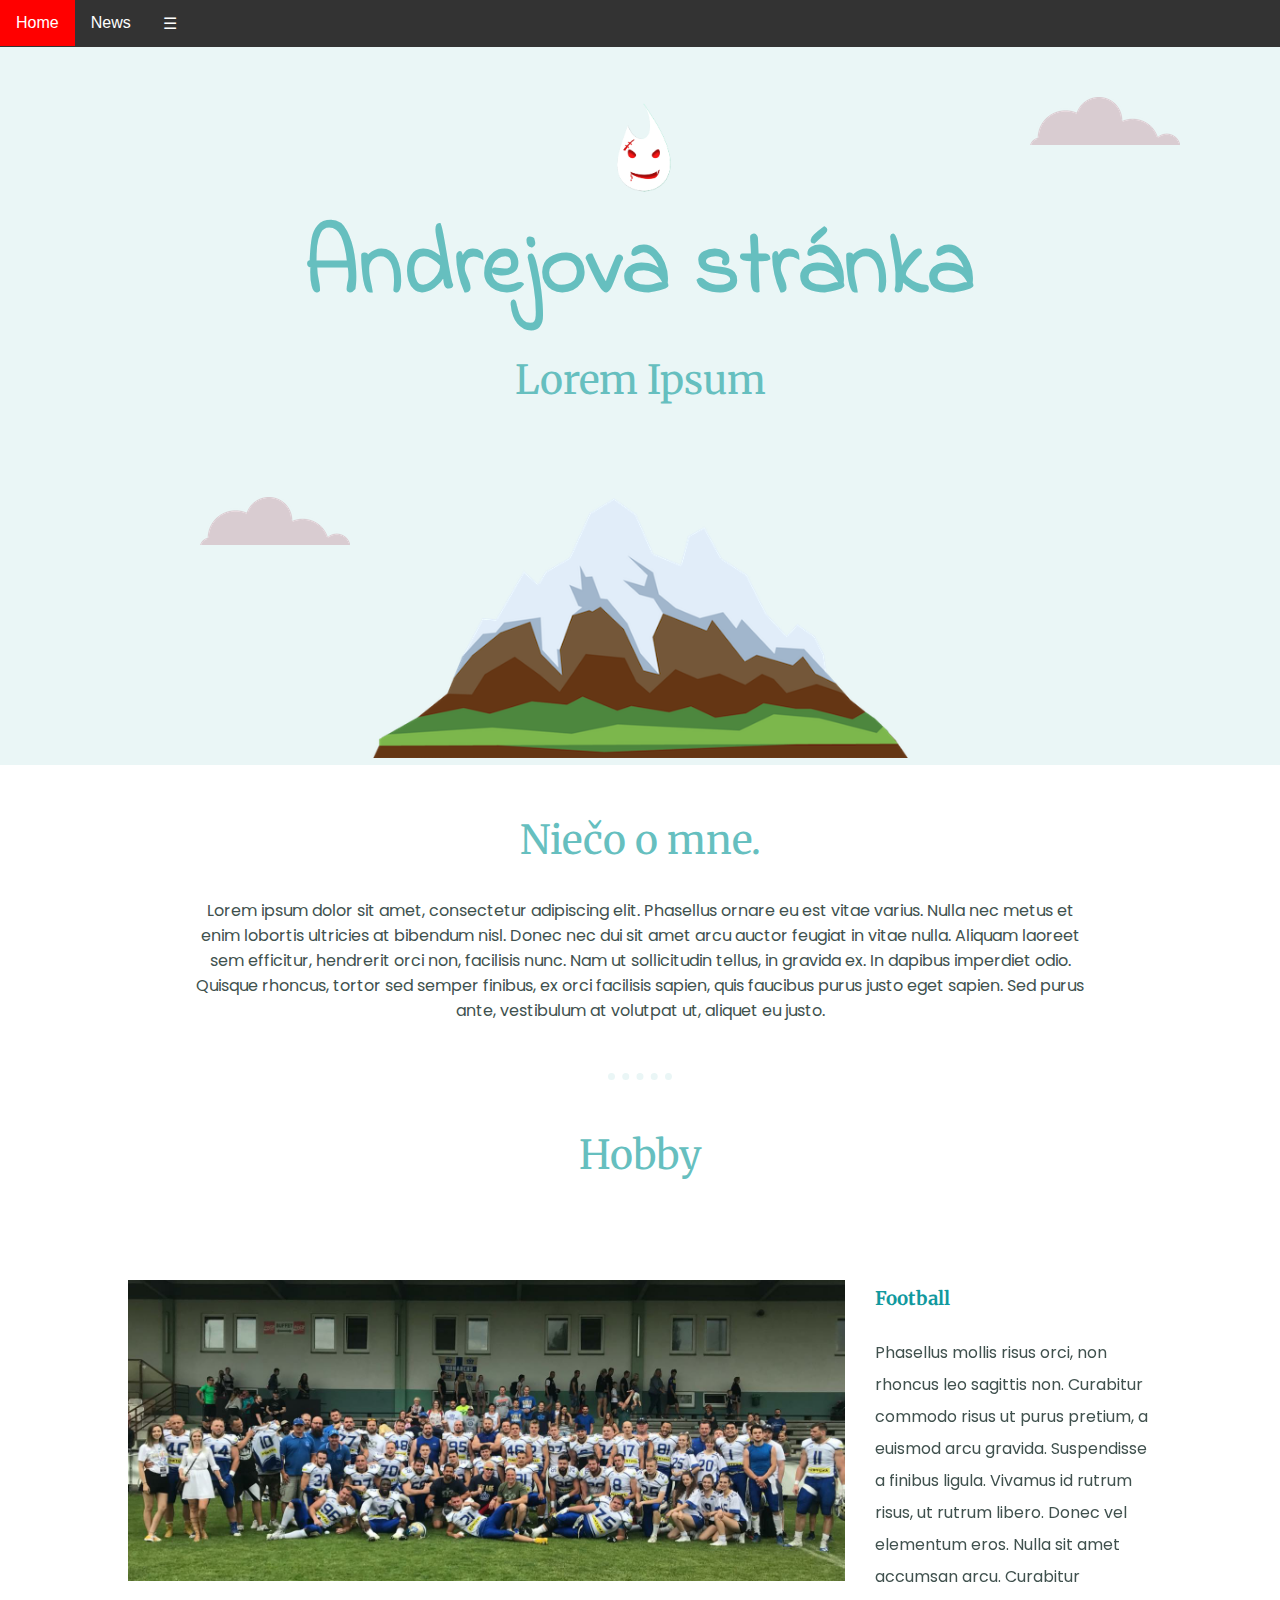
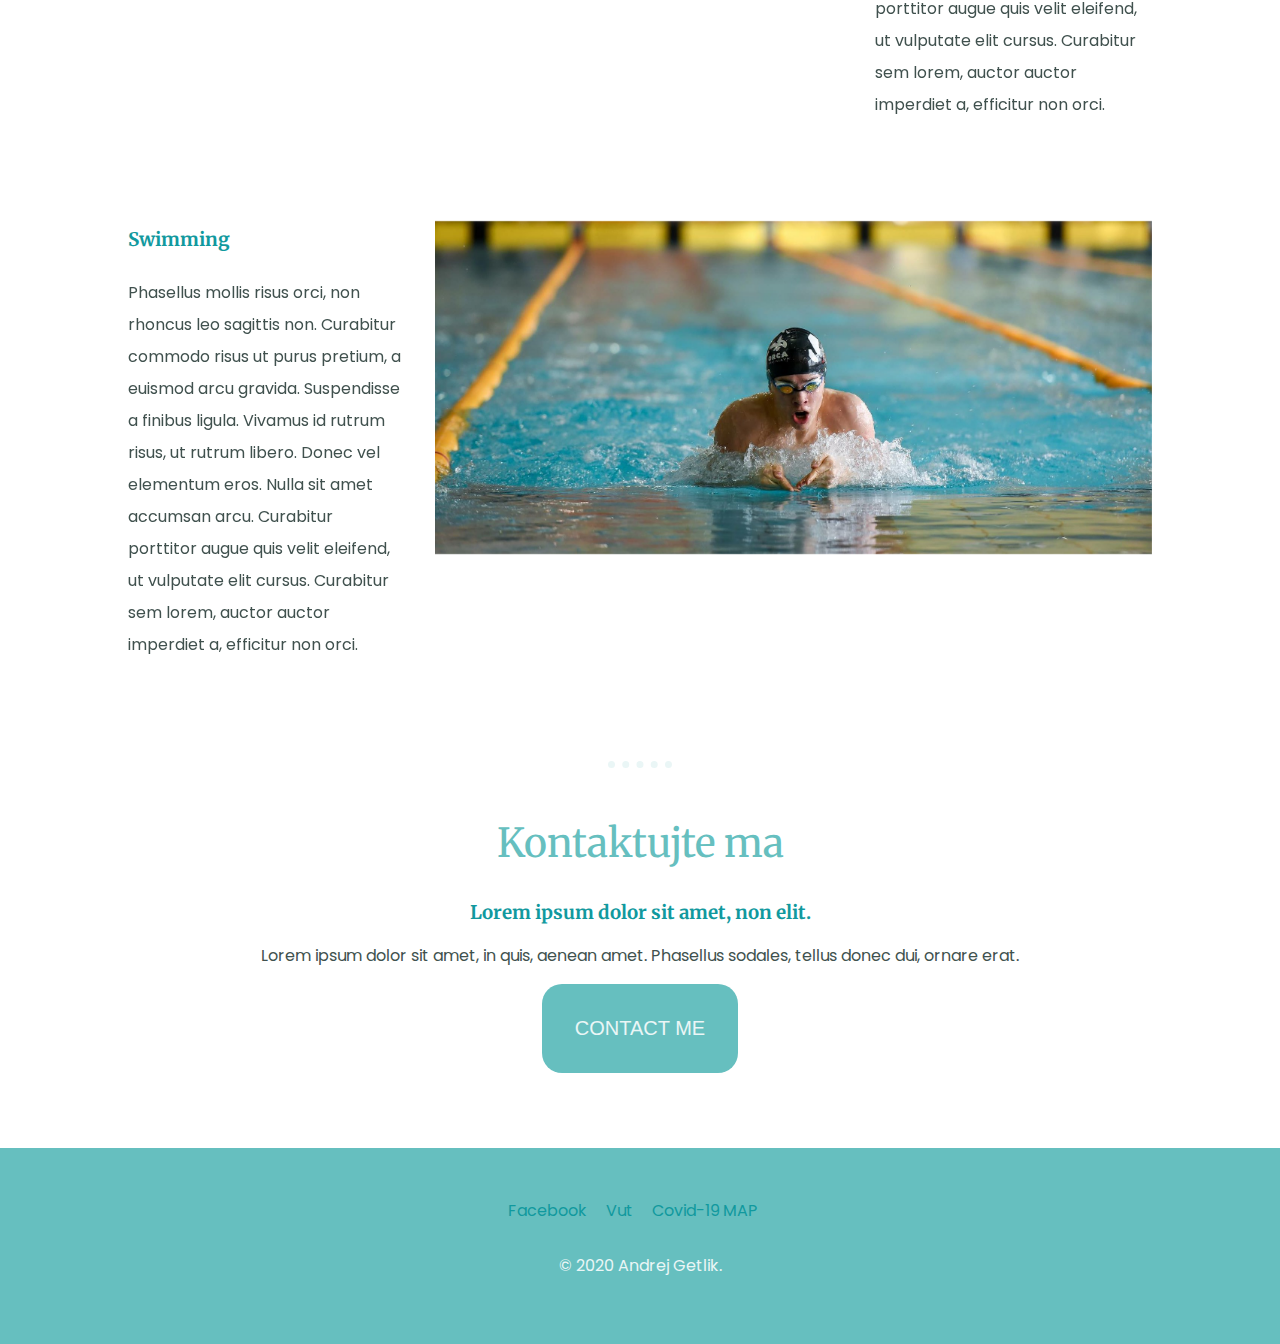
<file: index.html>
<!DOCTYPE html>
<html lang="en" dir="ltr">
  <head>
    <meta charset="utf-8">
    <title>Andrej Getlik</title>
    <link rel="stylesheet" href="CSS/TWSD.css">
    <link class="icon" rel="icon" href="favicon2.ico">
    <link href="https://fonts.googleapis.com/css2?family=Indie+Flower&family=Merriweather:wght@700&family=Poppins:wght@300&display=swap" rel="stylesheet">
  </head>
  <body>
    <div class="navbar">
      <a href="index.html">Home</a>
      <a href="https://denikn.cz/minuta/#/?_k=xvj5bu">News</a>
      <div class="dropdown">
        <button class="dropbtn">☰
          <i class="fa fa-caret-down"></i>
        </button>
        <div class="dropdown-content">
          <a href="https://cacaoprague.cz/">Najlepšia zmrzlina v Česku</a>
          <a href="videa.html">Videá</a>
          <a href="kontakt.html">Kontakt</a>
        </div>
      </div>
    </div>
    <div class="top-container">
      <img class="devil"src="images/devil.png" alt="devil">
      <img class="top-cloud"src="images/cloud.png" alt="cloud-picture">
      <h1>Andrejova stránka</h1>
      <h2 class="podnadpis">Lorem Ipsum</h2>
      <img class="bottom-cloud"src="images/cloud.png" alt="cloud-picture">
      <img class="mountain"src="images/mountain.png" alt="mountain-picture">
    </div>

    <div class="middle-container">
      <div class="profile">
        <h2>Niečo o mne.</h2>
        <p class="profile2">Lorem ipsum dolor sit amet, consectetur adipiscing elit. Phasellus ornare eu est vitae varius. Nulla nec metus et enim lobortis ultricies at bibendum nisl. Donec nec dui sit amet arcu auctor feugiat in vitae nulla. Aliquam laoreet sem efficitur, hendrerit orci non, facilisis nunc. Nam ut sollicitudin tellus, in gravida ex. In dapibus imperdiet odio. Quisque rhoncus, tortor sed semper finibus, ex orci facilisis sapien, quis faucibus purus justo eget sapien. Sed purus ante, vestibulum at volutpat ut, aliquet eu justo.
        </p>
      </div>
      <hr>
      <div class="skills">
        <h2>Hobby</h2>
        <div class="hobby-row">
          <img class="team"src="images/team.png" alt="team">
          <h3>Football</h3>
          <p class="text-hobby">
            Phasellus mollis risus orci, non rhoncus leo sagittis non. Curabitur commodo risus ut purus pretium, a euismod arcu gravida. Suspendisse a finibus ligula. Vivamus id rutrum risus, ut rutrum libero. Donec vel elementum eros. Nulla sit amet accumsan arcu. Curabitur porttitor augue quis velit eleifend, ut vulputate elit cursus. Curabitur sem lorem, auctor auctor imperdiet a, efficitur non orci.
          </p>
        </div>
        <div class="skill-row">
          <img class="swim" src="images/swim.png" alt="swimming">
          <h3>Swimming</h3>
          <p class="text-hobby2">
            Phasellus mollis risus orci, non rhoncus leo sagittis non. Curabitur commodo risus ut purus pretium, a euismod arcu gravida. Suspendisse a finibus ligula. Vivamus id rutrum risus, ut rutrum libero. Donec vel elementum eros. Nulla sit amet accumsan arcu. Curabitur porttitor augue quis velit eleifend, ut vulputate elit cursus. Curabitur sem lorem, auctor auctor imperdiet a, efficitur non orci.
          </p>
        </div>
      </div>
      <hr>
      <div class="contact-me">
        <h2>Kontaktujte ma</h2>
        <h3>Lorem ipsum dolor sit amet, non elit.</h3>
        <p>Lorem ipsum dolor sit amet, in quis, aenean amet. Phasellus sodales, tellus donec dui, ornare erat.</p>
        <a  class="btn" href="mailto:andrej99@gmail.com">CONTACT ME</a>
      </div>
    </div>

    <div class="bottom-container">
      <a class="footer-link" href="https://www.facebook.com/andrej.getlik">Facebook</a>
      <a class="footer-link" href="https://www.vutbr.cz/">Vut</a>
      <a class="footer-link" href="https://gisanddata.maps.arcgis.com/apps/opsdashboard/index.html#/bda7594740fd40299423467b48e9ecf6">Covid-19 MAP</a>
      <p class="foot">© 2020 Andrej Getlik.</p>
    </div>
      </body>
    </html>
</file>
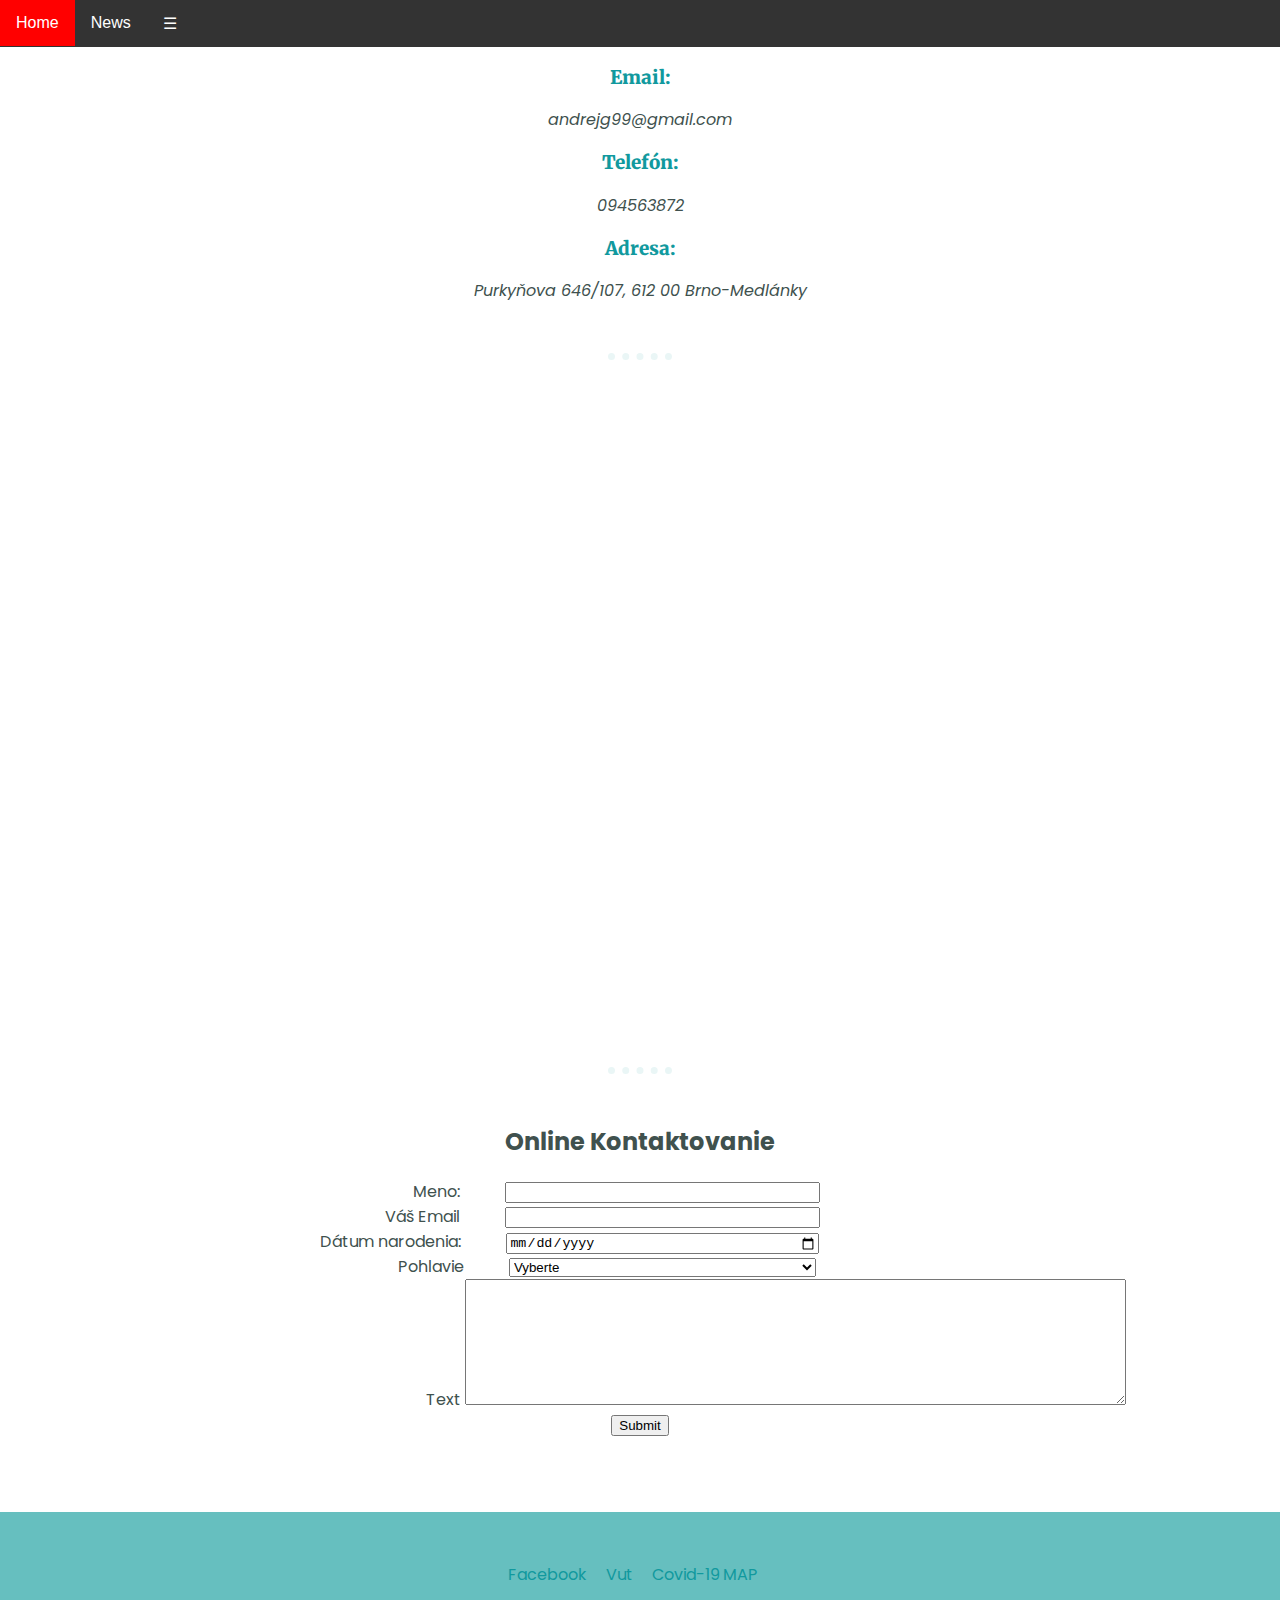
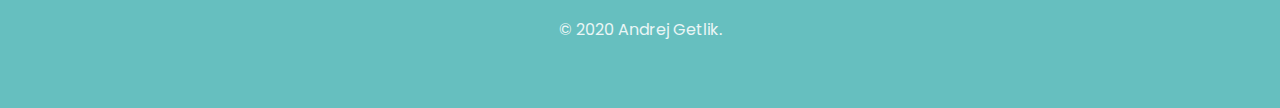
<file: kontakt.html>
<!DOCTYPE html>
<html lang="en" dir="ltr">
  <head>
    <meta charset="utf-8">
    <title>Kontakt Andrej Getlik</title>
    <link rel="stylesheet" href="CSS/kontakt.css">
    <link class="icon" rel="icon" href="favicon2.ico">
    <link href="https://fonts.googleapis.com/css2?family=Indie+Flower&family=Merriweather:wght@700&family=Poppins:wght@300&display=swap" rel="stylesheet">
  </head>

  <body>
    <div class="navbar">
      <a href="index.html">Home</a>
      <a href="https://denikn.cz/minuta/#/?_k=xvj5bu">News</a>
      <div class="dropdown">
        <button class="dropbtn">☰
          <i class="fa fa-caret-down"></i>
        </button>
        <div class="dropdown-content">
          <a href="https://cacaoprague.cz/">Najlepšia zmrzlina v Česku</a>
          <a href="videa.html">Videá</a>
          <a href="kontakt.html">Kontakt</a>
        </div>
      </div>
    </div>
   <h3><strong>Email:</strong></h3> <em>andrejg99@gmail.com</em>
   <h3><strong>Telefón:</strong></h3> <em>094563872</em>
   <h3><strong>Adresa:</strong></h3> <em>Purkyňova 646/107, 612 00 Brno-Medlánky</em>
   <hr>
   <iframe src="https://www.google.com/maps/embed?pb=!1m18!1m12!1m3!1d2605.4077541078536!2d16.57461031569239!3d49.23075797932564!2m3!1f0!2f0!3f0!3m2!1i1024!2i768!4f13.1!3m3!1m2!1s0x47129403cbc87cf5%3A0x75a32fc89df2fddd!2sTechnologick%C3%BD%20Park%20Brno%20a.s.!5e0!3m2!1scs!2scz!4v1586371043245!5m2!1scs!2scz" width="80%" height="600" frameborder="0" style="border:0;" allowfullscreen="" aria-hidden="false" tabindex="0"></iframe>

   <hr>

   <h2>Online Kontaktovanie</h2>
   <form class="form" action="mailto:andrejg99@gmail.com" method="post" enctype="text/plain">
     <label class="label">Meno:</label>
     <input class="input" type="text" name="yourName" value="">
     <br>
     <label class="label">Váš Email</label>
     <input class="input" type="email" name="yourEmail" value="">
     <br>
     <label class="label">Dátum narodenia:</label>
     <input class="input" type="date" name="yourDate" value="">
     <br>
     <label class="label">Pohlavie</label>
     <select class="input">
       <option value="">Vyberte</option>
       <option>Muž</option>
       <option>Žena</option>
       <option>Iné</option>
     </select>
     <br>
     <label class="label">Text</label>
     <textarea name="Text" rows="8" cols="80"></textarea>
     <input type="submit">
   </form>

   <div class="bottom-container">
     <a class="footer-link" href="https://www.facebook.com/andrej.getlik">Facebook</a>
     <a class="footer-link" href="https://www.vutbr.cz/">Vut</a>
     <a class="footer-link" href="https://gisanddata.maps.arcgis.com/apps/opsdashboard/index.html#/bda7594740fd40299423467b48e9ecf6">Covid-19 MAP</a>
     <p class="foot">© 2020 Andrej Getlik.</p>
   </div>
  </body>
</html>
</file>
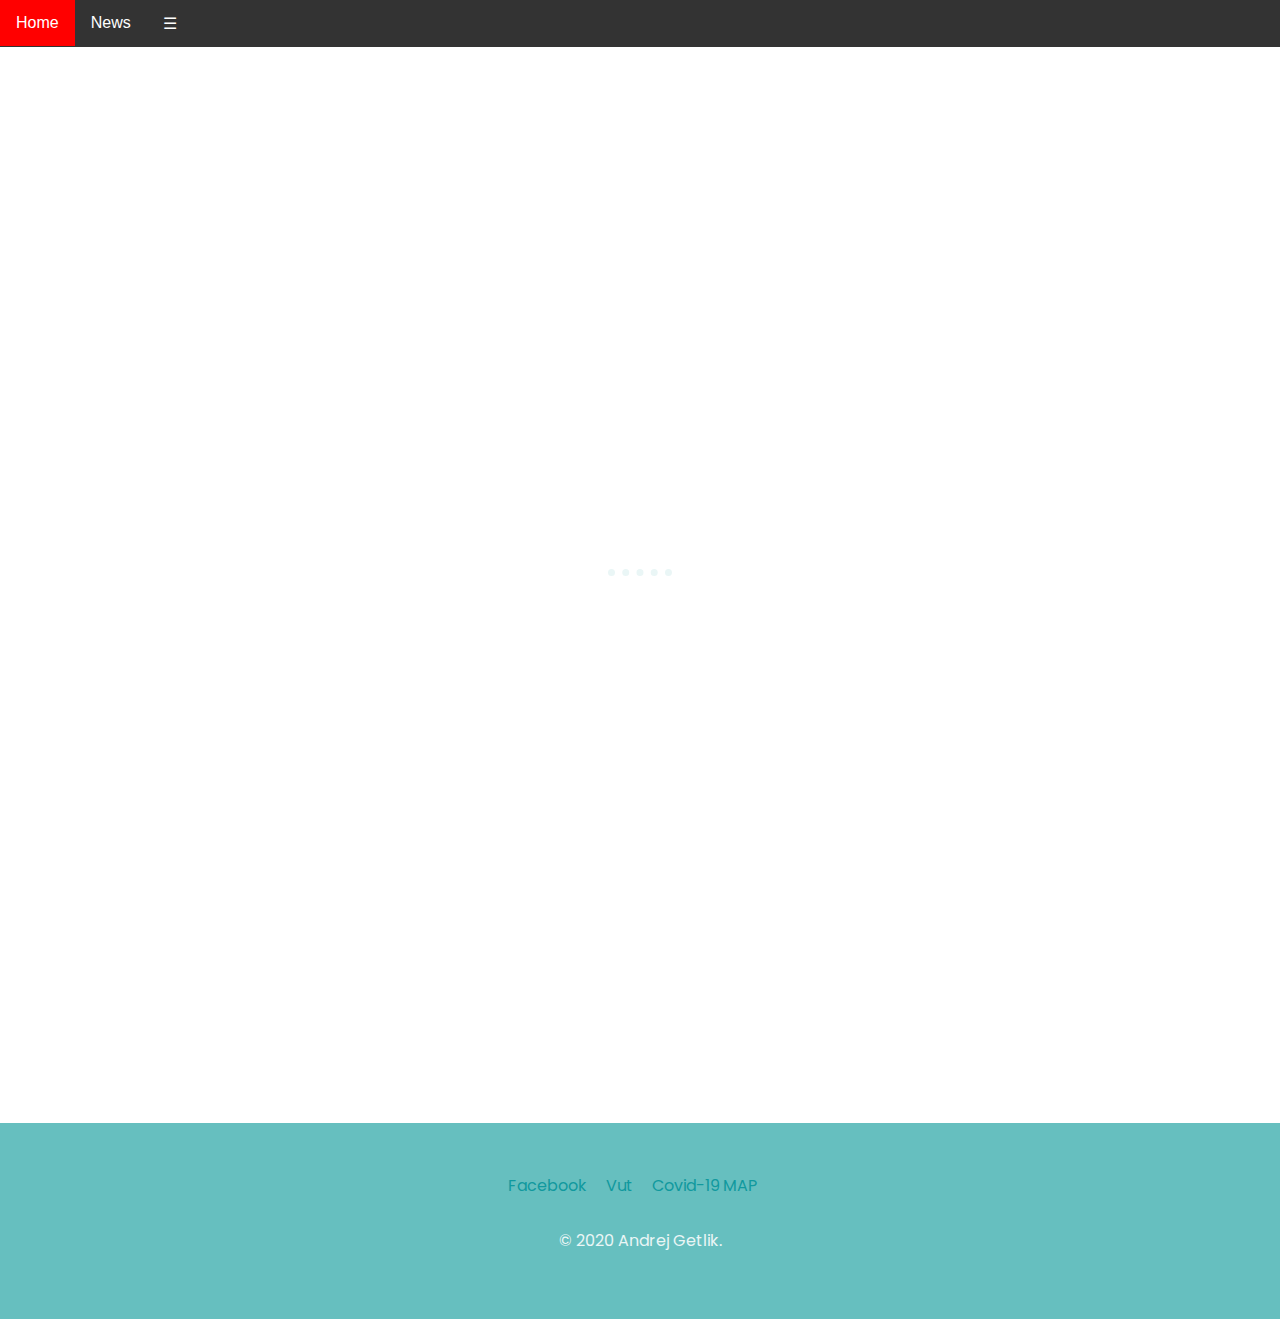
<file: videa.html>
<!DOCTYPE html>
<html lang="en" dir="ltr">
  <head>
    <meta charset="utf-8">
    <title>Andrej Getlik</title>
    <link rel="stylesheet" href="CSS/videa.css">
    <link class="icon" rel="icon" href="favicon2.ico">
    <link href="https://fonts.googleapis.com/css2?family=Indie+Flower&family=Merriweather:wght@700&family=Poppins:wght@300&display=swap" rel="stylesheet">
  </head>

  <body>
    <div class="navbar">
      <a href="index.html">Home</a>
      <a href="https://denikn.cz/minuta/#/?_k=xvj5bu">News</a>
      <div class="dropdown">
        <button class="dropbtn">☰
          <i class="fa fa-caret-down"></i>
        </button>
        <div class="dropdown-content">
          <a href="https://cacaoprague.cz/">Najlepšia zmrzlina v Česku</a>
          <a href="videa.html">Videá</a>
          <a href="kontakt.html">Kontakt</a>
        </div>
      </div>
    </div>
    <iframe class="video1" width="660" height="415" src="https://www.youtube.com/embed/_lzwpQoq18Q" frameborder="0" allow="accelerometer; autoplay; encrypted-media; gyroscope; picture-in-picture" allowfullscreen></iframe>

    <hr>

    <iframe class="video2" width="660" height="415" src="https://www.youtube.com/embed/sDWOsWawxPc" frameborder="0" allow="accelerometer; autoplay; encrypted-media; gyroscope; picture-in-picture" allowfullscreen></iframe>

    <div class="bottom-container">
      <a class="footer-link" href="https://www.facebook.com/andrej.getlik">Facebook</a>
      <a class="footer-link" href="https://www.vutbr.cz/">Vut</a>
      <a class="footer-link" href="https://gisanddata.maps.arcgis.com/apps/opsdashboard/index.html#/bda7594740fd40299423467b48e9ecf6">Covid-19 MAP</a>
      <p class="foot">© 2020 Andrej Getlik.</p>
    </div>
  </body>
</html>
</file>
<file: CSS/TWSD.css>
body{
    margin: 0;
    text-align: center;
    font-family: 'Poppins', sans-serif;
    font-size: 1em;
    color: #40514E;
  }

  hr{
    color: #EAF6F6;
    width: 5%;
    border-style: none;
    border-top-style: dotted;
    border-width: 7px;
    margin: 50px auto 50px auto;
  }

  H1{
    margin: 0 auto 20px auto;
    font-size: 5.625rem;
    font-family: 'Indie Flower', cursive;
    color: #66BFBF;
  }

  h2{
    font-family: 'Merriweather', serif;
    font-size: 2.5rem;
    color: #66BFBF;
    font-weight: normal;
  }

  h3{
    font-family: 'Merriweather', serif;
    color: #11999E;
  }

  .top-container{
    background-color: #EAF6F6;
    position: relative;
    margin: 0 auto 50px auto;
    padding-top: 50px;
  }


  .profile2{
    width: 70%;
    margin: auto;
  }

  .bottom-container{
    background-color: #66BFBF;
    padding: 50px 0 50px 0;
    margin-top: 75px;
  }

  .top-cloud{
    position: absolute;
    right: 100px;
    top: 50px;
  }

  .navbar {
    overflow: hidden;
    background-color: #333;
    font-family: Arial;
  }

  .navbar a {
    float: left;
    font-size: 16px;
    color: white;
    text-align: center;
    padding: 14px 16px;
    text-decoration: none;
  }

  .dropdown {
    float: left;
    overflow: hidden;
  }

  .dropdown .dropbtn {
    font-size: 16px;
    border: none;
    outline: none;
    color: white;
    padding: 14px 16px;
    background-color: inherit;
    font-family: inherit;
    margin: 0;
  }

  .navbar a:hover, .dropdown:hover .dropbtn {
    background-color: red;
  }

  .dropdown-content {
    display: none;
    position: absolute;
    background-color: #f9f9f9;
    min-width: 160px;
    box-shadow: 0px 8px 16px 0px rgba(0,0,0,0.2);
    z-index: 1;
  }

  .dropdown-content a {
    float: none;
    color: black;
    padding: 12px 16px;
    text-decoration: none;
    display: block;
    text-align: left;
  }

  .dropdown-content a:hover {
    background-color: #ddd;
  }

  .dropdown:hover .dropdown-content {
    display: block;
  }

  .devil{
    top: 500px;
    height: 100px;
  }

  .bottom-cloud{
    position: absolute;
    top: 450px;
    left: 200px;
  }

  .podnadpis{
    margin-top: 0;
  }

  .mountain{
    height: 320px;
    width: 561;
  }

  .hobby-row{
    width: 80%;
    margin: 100px auto 100px auto;
    text-align: left;
    line-height: 2;
  }

  .skill-row{
    width: 80%;
    margin: 100px auto 100px auto;
    text-align: left;
    line-height: 2;
  }

  .skills{
    margin-bottom: 100px;
  }

  .team{
    width: 70%;
    float: left;
    margin-right: 30px;
  }

  .text-hobby{
    margin-left: 70%;
    padding-left: 30px;
    position: sticky;
    top: 0;
  }

  .swim{
    width: 70%;
    float: right;
    margin-left: 30px;
    position: sticky;
  }

  .text-hobby2{
    margin-right: 70%;
    padding-right: 30px;
    position: sticky;
    top: 0;
  }

  .footer-link{
    margin-right: 15px;
    color: #11999E;
    text-decoration: none;
  }

  .foot{
    color: #EAF6F6;
    margin-top: 30px;
  }

  .btn{
    -webkit-border-radius: 20px;
    -moz-border-radius: 20px;
    border-radius: 20px;
    color: #EAF6F6;
    font-family: Arial;
    font-size: 20px;
    font-weight: 500;
    padding: 33px;
    background-color: #66BFBF;
    text-decoration: none;
    display: inline-block;
    cursor: pointer;
    text-align: center;
  }

  .btn:hover {
    background: #66BFBF;
    border: solid #66BFBF 1px;
    -webkit-border-radius: 21px;
    -moz-border-radius: 21px;
    border-radius: 21px;
    text-decoration: none;
  }
</file>
<file: CSS/kontakt.css>
body{
    margin: 0;
    text-align: center;
    font-family: 'Poppins', sans-serif;
    font-size: 1em;
    color: #40514E;
  }

    .form {
    width: 80%;
    margin: 0 auto;
    font-family: 'Poppins', sans-serif;
    font-size: 1em;
    color: #40514E;
}

.label, .input {
    display: inline-block;
}

.label {
    width: 30%;
    text-align: right;
}

.label + .input {
    width: 30%;
    margin: 0 30% 0 4%;
}

.input + .input {
    float: right;
}

  hr{
    color: #EAF6F6;
    width: 5%;
    border-style: none;
    border-top-style: dotted;
    border-width: 7px;
    margin: 50px auto 50px auto;
  }

  h3{
    font-family: 'Merriweather', serif;
    color: #11999E;
  }

    .navbar {
      overflow: hidden;
      background-color: #333;
      font-family: Arial;
    }

  .navbar a {
    float: left;
    font-size: 16px;
    color: white;
    text-align: center;
    padding: 14px 16px;
    text-decoration: none;
  }

  .dropdown {
    float: left;
    overflow: hidden;
  }

  .dropdown .dropbtn {
    font-size: 16px;
    border: none;
    outline: none;
    color: white;
    padding: 14px 16px;
    background-color: inherit;
    font-family: inherit;
    margin: 0;
  }

  .navbar a:hover, .dropdown:hover .dropbtn {
    background-color: red;
  }

  .dropdown-content {
    display: none;
    position: absolute;
    background-color: #f9f9f9;
    min-width: 160px;
    box-shadow: 0px 8px 16px 0px rgba(0,0,0,0.2);
    z-index: 1;
  }

  .dropdown-content a {
    float: none;
    color: black;
    padding: 12px 16px;
    text-decoration: none;
    display: block;
    text-align: left;
  }

  .dropdown-content a:hover {
    background-color: #ddd;
  }

  .dropdown:hover .dropdown-content {
    display: block;
  }

  .bottom-container{
    background-color: #66BFBF;
    padding: 50px 0 50px 0;
    margin-top: 75px;
  }

  .footer-link{
    margin-right: 15px;
    color: #11999E;
    text-decoration: none;
  }

  .foot{
    color: #EAF6F6;
    margin-top: 30px;
  }
</file>
<file: CSS/videa.css>
body{
    margin: 0;
    text-align: center;
    font-family: 'Poppins', sans-serif;
    font-size: 1em;
    color: #40514E;
  }

  .video1{
    margin-top: 50px;
  }

  hr{
    color: #EAF6F6;
    width: 5%;
    border-style: none;
    border-top-style: dotted;
    border-width: 7px;
    margin: 50px auto 50px auto;
  }

  h3{
    font-family: 'Merriweather', serif;
    color: #11999E;
  }

  .bottom-container{
    background-color: #66BFBF;
    padding: 50px 0 50px 0;
    margin-top: 75px;
  }

  .navbar {
    overflow: hidden;
    background-color: #333;
    font-family: Arial;
  }

  .navbar a {
    float: left;
    font-size: 16px;
    color: white;
    text-align: center;
    padding: 14px 16px;
    text-decoration: none;
  }

  .dropdown {
    float: left;
    overflow: hidden;
  }

  .dropdown .dropbtn {
    font-size: 16px;
    border: none;
    outline: none;
    color: white;
    padding: 14px 16px;
    background-color: inherit;
    font-family: inherit;
    margin: 0;
  }

  .navbar a:hover, .dropdown:hover .dropbtn {
    background-color: red;
  }

  .dropdown-content {
    display: none;
    position: absolute;
    background-color: #f9f9f9;
    min-width: 160px;
    box-shadow: 0px 8px 16px 0px rgba(0,0,0,0.2);
    z-index: 1;
  }

  .dropdown-content a {
    float: none;
    color: black;
    padding: 12px 16px;
    text-decoration: none;
    display: block;
    text-align: left;
  }

  .dropdown-content a:hover {
    background-color: #ddd;
  }

  .dropdown:hover .dropdown-content {
    display: block;
  }

  .footer-link{
    margin-right: 15px;
    color: #11999E;
    text-decoration: none;
  }

  .foot{
    color: #EAF6F6;
    margin-top: 30px;
  }
</file>
